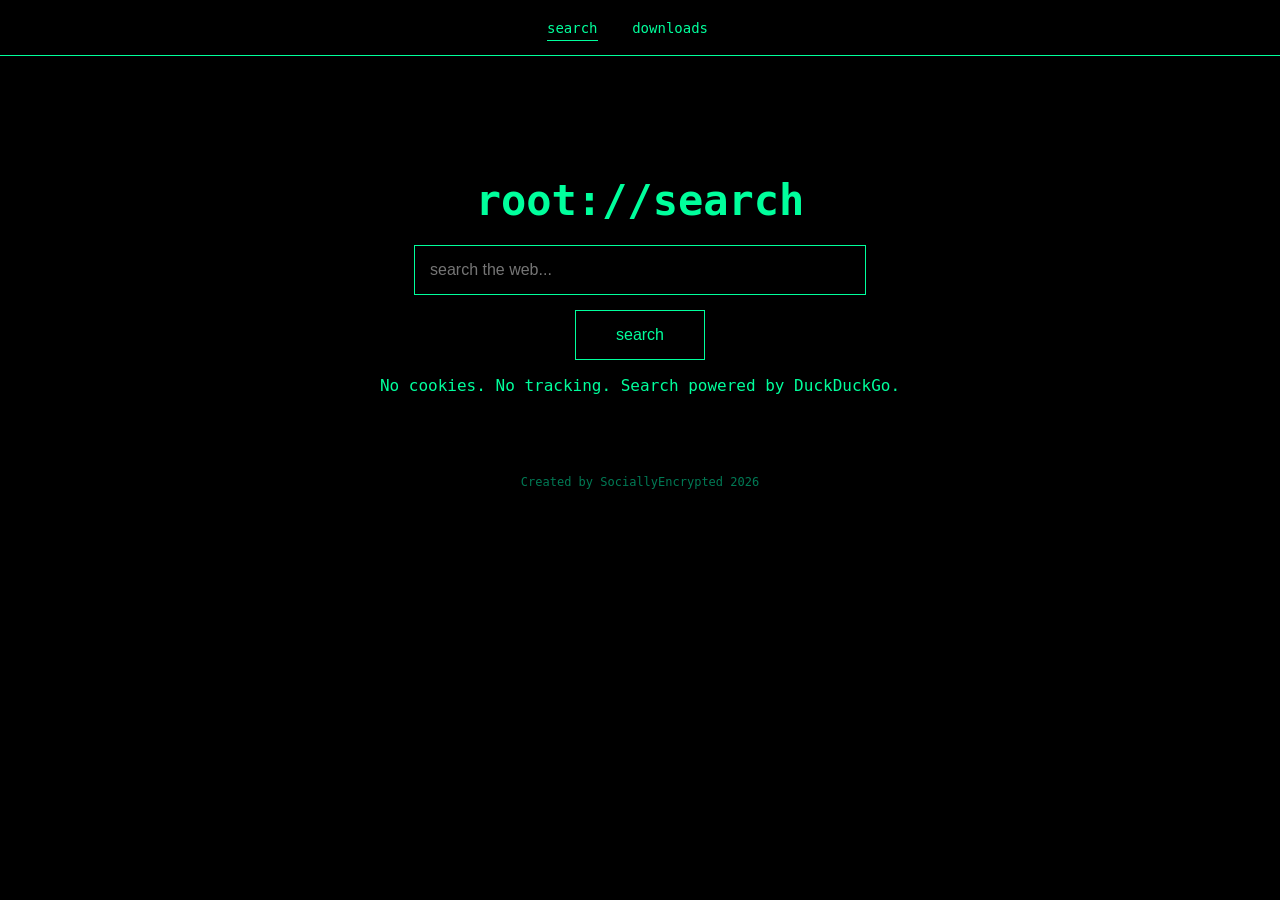
<file: index.html>
<!DOCTYPE html>
<html>

<head>

<meta charset="UTF-8">

<title>root://search</title>

<link rel="stylesheet" href="style.css">

</head>


<body>


<div class="nav">

<a href="index.html" class="active">search</a>

<a href="downloads.html">downloads</a>

</div>



<div class="container">


<h1>root://search</h1>


<input
type="text"
placeholder="search the web..."
id="searchBox"
>


<br>


<button onclick="search()">

search

</button>

<p class="privacy">

No cookies. No tracking.
Search powered by DuckDuckGo.

</p>

<p class="credit">

Created by SociallyEncrypted 2026

</p>


</div>



<script>

function search(){

let query = document.getElementById("searchBox").value;

window.location.href =
"https://duckduckgo.com/?q=" + query;

}

</script>


</body>

</html>
</file>
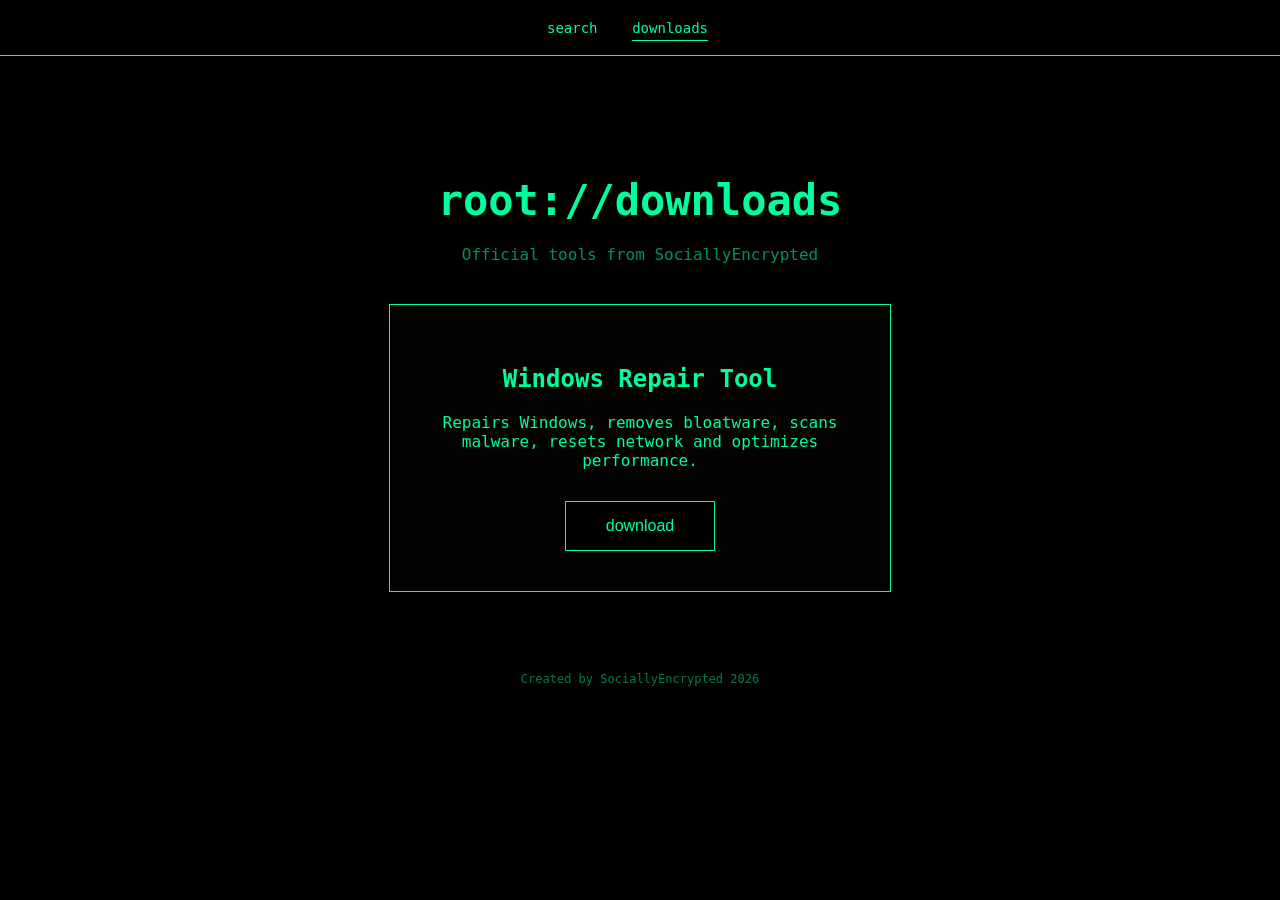
<file: downloads.html>
<!DOCTYPE html>
<html lang="en">

<head>

<meta charset="UTF-8">

<title>root://downloads</title>

<link rel="stylesheet" href="style.css">

</head>


<body>


<div class="nav">

<a href="index.html">search</a>

<a href="downloads.html" class="active">downloads</a>

</div>



<div class="container">


<h1>root://downloads</h1>


<p class="subtitle">

Official tools from SociallyEncrypted

</p>



<div class="card">

<h2>Windows Repair Tool</h2>


<p>

Repairs Windows, removes bloatware, scans malware, resets network and optimizes performance.

</p>


<a href="root_repair.bat" download>

<button>

download

</button>

</a>


</div>



<p class="credit">

Created by SociallyEncrypted 2026

</p>


</div>


</body>

</html>
</file>
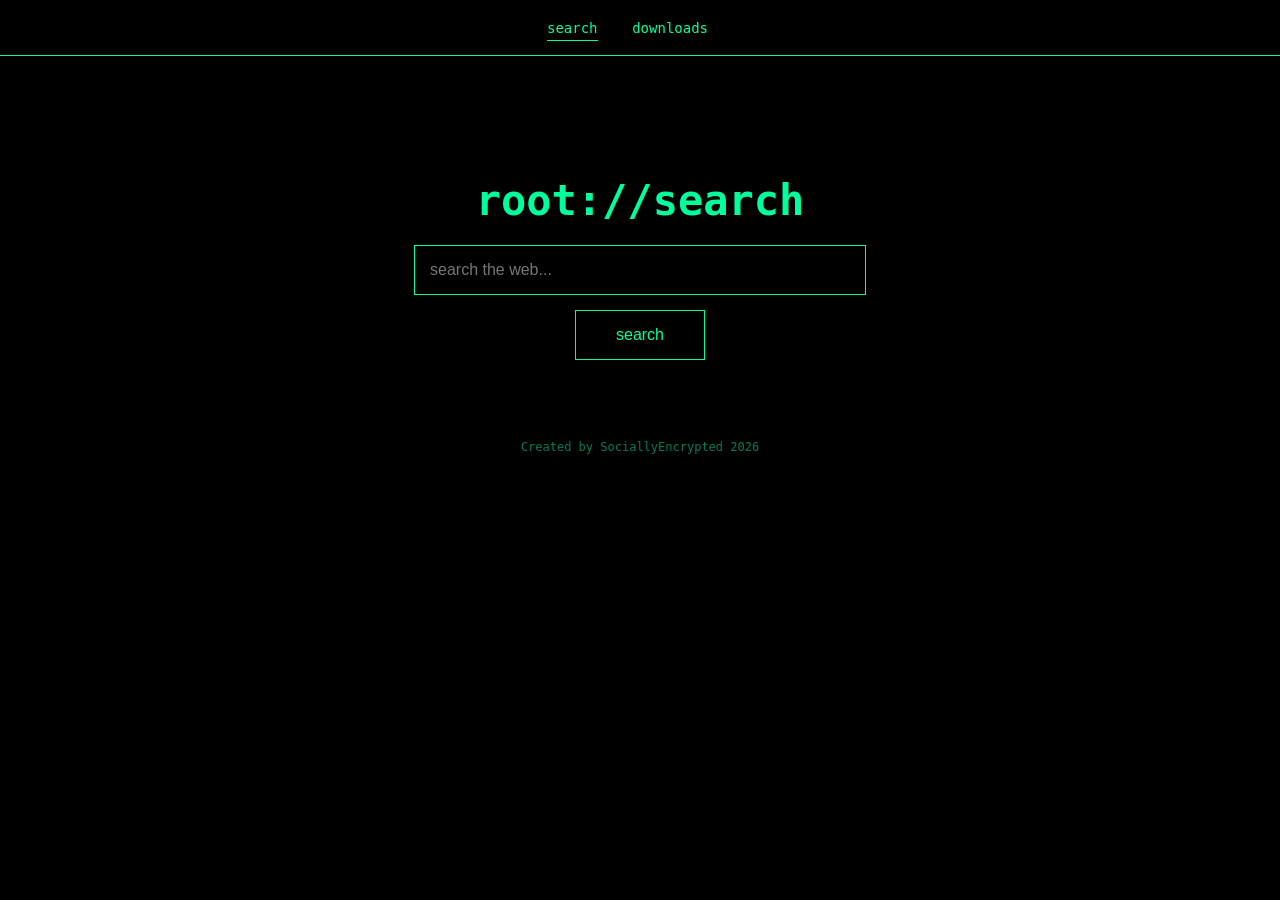
<file: index (1).html>
<!DOCTYPE html>
<html>

<head>

<meta charset="UTF-8">

<title>root://search</title>

<link rel="stylesheet" href="style.css">

</head>


<body>


<div class="nav">

<a href="index.html" class="active">search</a>

<a href="downloads.html">downloads</a>

</div>



<div class="container">


<h1>root://search</h1>


<input
type="text"
placeholder="search the web..."
id="searchBox"
>


<br>


<button onclick="search()">

search

</button>



<p class="credit">

Created by SociallyEncrypted 2026

</p>


</div>



<script>

function search(){

let query = document.getElementById("searchBox").value;

window.location.href =
"https://duckduckgo.com/?q=" + query;

}

</script>


</body>

</html>
</file>
<file: style.css>
body{

background:black;

color:#00ff9c;

font-family:Consolas, monospace;

margin:0;

text-align:center;

}


.nav{

padding:18px;

border-bottom:1px solid #00ff9c;

background:black;

}


.nav a{

color:#00ff9c;

margin-right:25px;

text-decoration:none;

font-size:14px;

}


.nav a:hover{

color:#66ffc2;

}


.nav a.active{

border-bottom:1px solid #00ff9c;

padding-bottom:4px;

}


.container{

margin-top:120px;

}


h1{

font-size:42px;

margin-bottom:20px;

}


.subtitle{

color:#008f66;

margin-bottom:40px;

}


input{

background:black;

color:#00ff9c;

border:1px solid #00ff9c;

padding:15px;

width:420px;

font-size:16px;

outline:none;

}


button{

background:black;

color:#00ff9c;

border:1px solid #00ff9c;

padding:15px 40px;

font-size:16px;

cursor:pointer;

margin-top:15px;

}


button:hover{

background:#001a12;

}


.card{

border:1px solid #00ff9c;

padding:40px;

width:420px;

margin:auto;

background:#020202;

}


.credit{

margin-top:80px;

font-size:12px;

color:#007a55;

}
</file>
